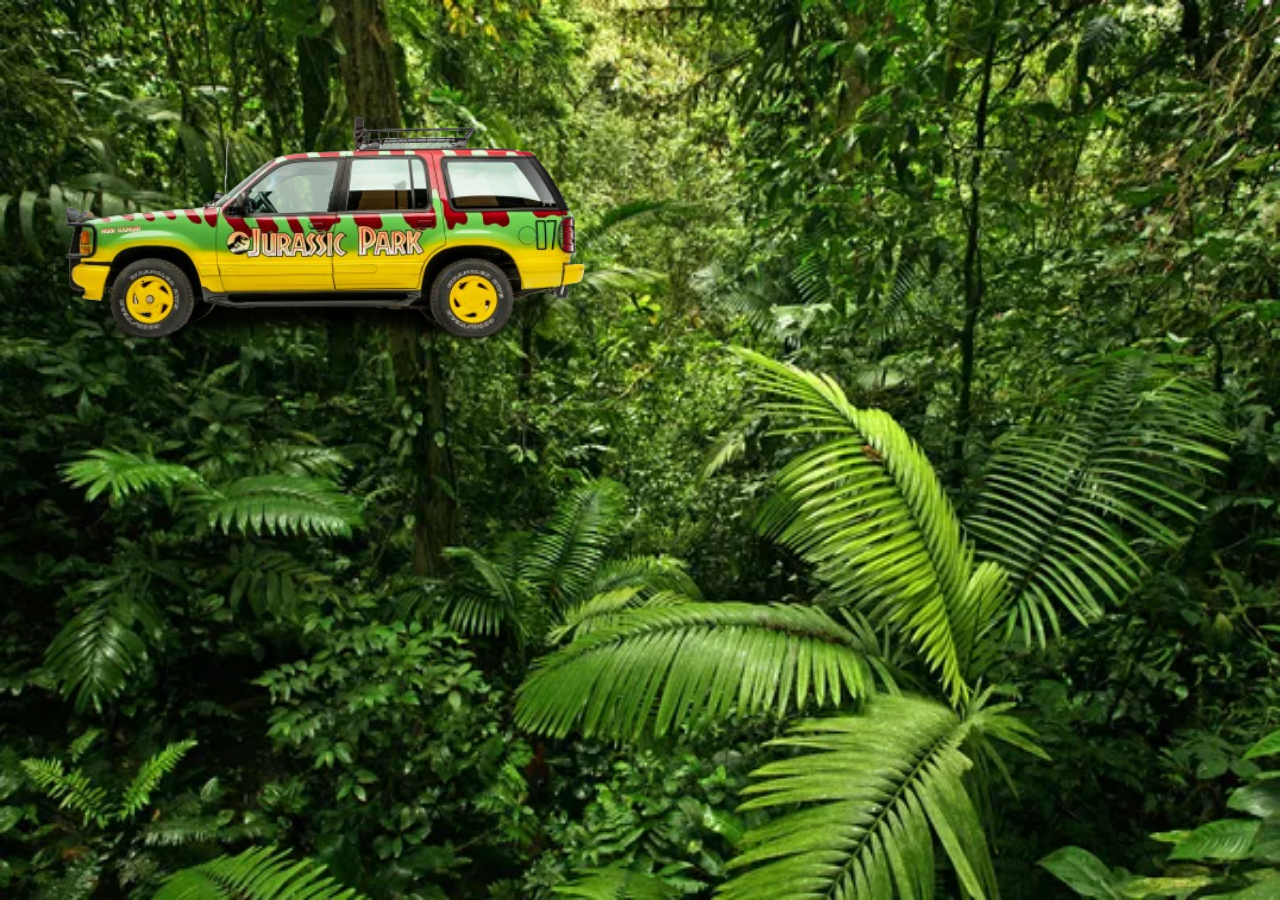
<file: baryonyx.html>
<!DOCTYPE html>
<html lang="en">

<head>
    <meta charset="UTF-8">
    <meta name="viewport" content="width=device-width, initial-scale=1.0">
    <title>Baryonyx</title>
    <link rel="stylesheet" href="./styles/styles.css">
    <link rel="shortcut icon" href="./assets/jurassic-park-3.svg" type="image/x-icon">
</head>

<body>
    <div class="explorer"><img src="./assets/ford_explorer_limited_xlt_jurassic_park_5-removebg-preview.png" alt=""></div>
    <div class="explorer2"><img src="./assets/Ford_Explorer_Mk1_Jurrasic_Park_1993_600_0009-removebg-preview.png" alt=""></div>
    <div class="explorer3"><img src="./assets/Ford_Explorer_Mk1_Jurrasic_2.png" alt=""></div>
    <img src="./assets/selva1.jpg" alt="" class="cortinilla">
    <main class="main2">
        <div class="logo"><a href="index.html"><img src="./assets/jurassic-park-3.svg" alt=""></a></div>
        <div class="ficha piscivoro">
           <div class="datos"> <div class="nombre"><h2 >Baryonyx</h2></div><div><p class="cifras"><strong>Período:</strong> Cretácico Inferior <br> <strong>Altura:</strong> 2.5 m <br>
           <strong> Lonxitude:</strong> 8.5 m <br>
        <strong>Dieta:</strong> piscívora</p></div>
        <div class="descripcion"><p >Baryonyx foi un dinosauro que viviu hai aproximadamente 125 millóns de anos. Medía uns 9 metros de longo e distinguíase pola súa gran garra no polgar e o seu fociño alongado, semellante ao dun crocodilo. Cazaba peixes e pequenos vertebrados en ambientes acuáticos.</p></div>
            </div>
            <div class="imaxe"><img src="./assets/baryonix.webp" alt=""></div>
        </div>
      
        <audio src="./assets/Jungle Sounds - Jungle Sounds (720p, h264).mp3" autoplay ></audio>
    </main>
</body>

</html>
</file>
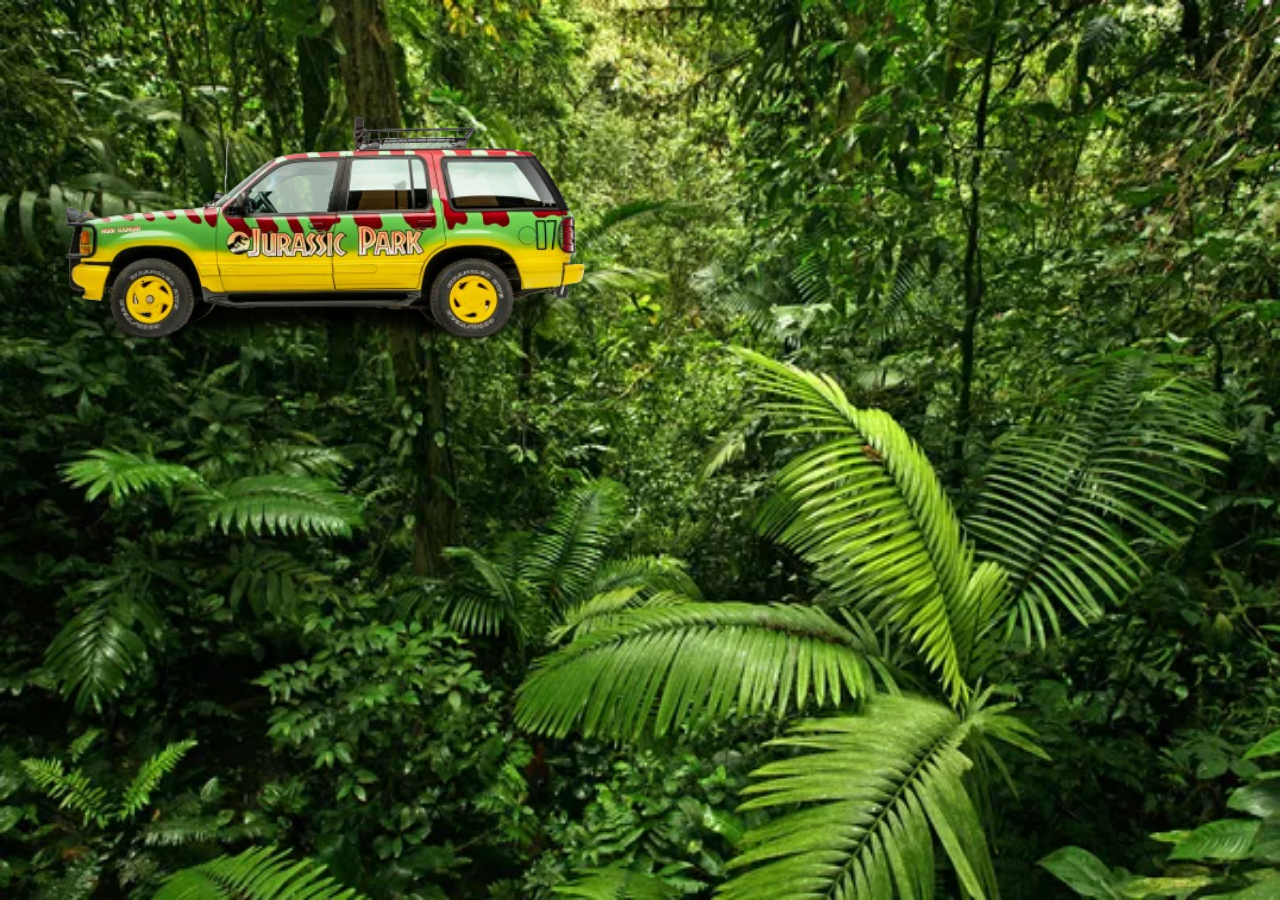
<file: brachiosaurus.html>
<!DOCTYPE html>
<html lang="en">

<head>
    <meta charset="UTF-8">
    <meta name="viewport" content="width=device-width, initial-scale=1.0">
    <title>Brachiosaurus</title>
    <link rel="shortcut icon" href="./assets/jurassic-park-3.svg" type="image/x-icon">
    <link rel="stylesheet" href="./styles/styles.css">
</head>

<body>
    <div class="explorer"><img src="./assets/ford_explorer_limited_xlt_jurassic_park_5-removebg-preview.png" alt=""></div>
    <div class="explorer2"><img src="./assets/Ford_Explorer_Mk1_Jurrasic_Park_1993_600_0009-removebg-preview.png" alt=""></div>
    <div class="explorer3"><img src="./assets/Ford_Explorer_Mk1_Jurrasic_2.png" alt=""></div>
    <img src="./assets/selva1.jpg" alt="" class="cortinilla">

    <main class="main2">
        <div class="logo"><a href="index.html"><img src="./assets/jurassic-park-3.svg" alt=""></a></div>
        <div class="ficha herviboro">
            <div class="datos"> <h2 class="nombre">Brachiosaurus</h2><p class="cifras"><strong>Período:</strong> Xurásico Superior <br> <strong>Altura:</strong> 13 m <br>
                <strong>Lonxitude:</strong> 22 m <br>
            <strong>Dieta: </strong>herbívora</p>
            <p class="descripcion">Brachiosaurus foi un dinosauro saurópodo que viviu hai uns 154-153 millóns de anos. Destacaba polo seu pescozo extremadamente longo, que lle permitía alcanzar grandes alturas para alimentarse de plantas altas. Medía ata 25 metros de longo e pesaba unhas 50 toneladas, sendo un herbívoro xigante.</p>
                </div>
            <div class="imaxe"><img src="./assets/Brachiosaurus.webp" alt=""></div>
        </div>
        <audio src="./assets/brachiosaurus.mp3" autoplay ></audio>
        <audio src="./assets/Jungle Sounds - Jungle Sounds (720p, h264).mp3" autoplay ></audio>
    </main>
</body>

</html>
</file>
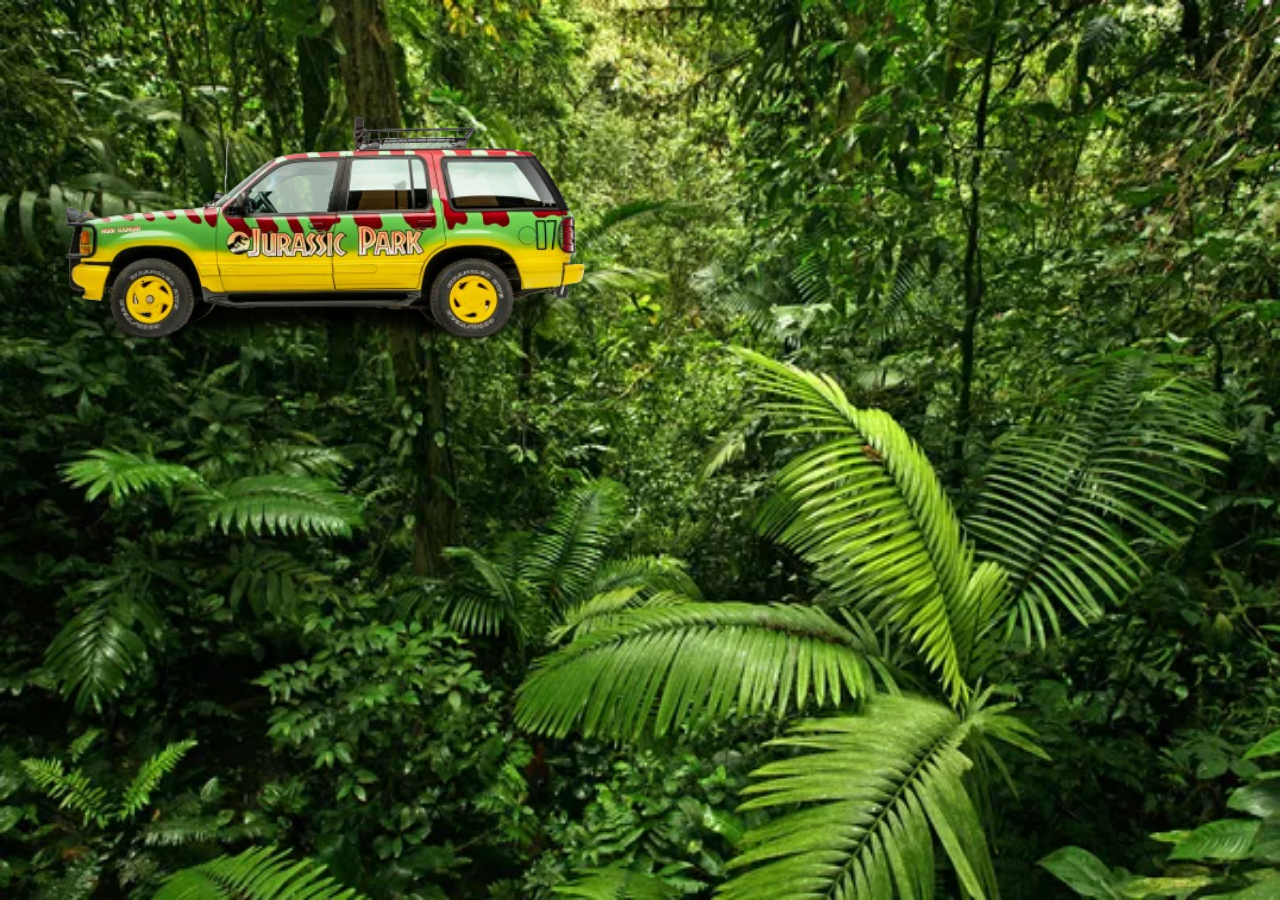
<file: dilophosaurus.html>
<!DOCTYPE html>
<html lang="en">

<head>
    <meta charset="UTF-8">
    <meta name="viewport" content="width=device-width, initial-scale=1.0">
    <title>Dilophosaurus</title>
    <link rel="stylesheet" href="./styles/styles.css">
    <link rel="shortcut icon" href="./assets/jurassic-park-3.svg" type="image/x-icon">
</head>

<body>
    <div class="explorer"><img src="./assets/ford_explorer_limited_xlt_jurassic_park_5-removebg-preview.png" alt=""></div>
    <div class="explorer2"><img src="./assets/Ford_Explorer_Mk1_Jurrasic_Park_1993_600_0009-removebg-preview.png" alt=""></div>
    <div class="explorer3"><img src="./assets/Ford_Explorer_Mk1_Jurrasic_2.png" alt=""></div>
    <img src="./assets/selva1.jpg" alt="" class="cortinilla">
    <main class="main2">
        <div class="logo"><a href="index.html"><img src="./assets/jurassic-park-3.svg" alt=""></a></div>
        <div class="ficha carnivoro">
           <div class="datos"> <div class="nombre"><h2 >Dilophosaurus</h2></div><div><p class="cifras"><strong>Período:</strong> Xurásico medio <br> <strong>Altura:</strong> 3 m <br>
           <strong> Lonxitude:</strong> 7 m <br>
        <strong>Dieta:</strong> carnívora</p></div>
        <div class="descripcion"><p >Carnívoro que viviu hai uns 193 millóns de anos. Medía ata 7 metros de longo e distinguíase por dúas cristas na súa cabeza. Era un depredador áxil, de dentes afiados e corpo esvelto. A variedade do parque é máis pequena e é velenosa.</p></div>
            </div>
            <div class="imaxe"><img src="./assets//Dilophosaurus_Render.webp" alt=""></div>
        </div>
        <audio src="./assets/dilophosaurus.mp3" autoplay ></audio>
        <audio src="./assets/Jungle Sounds - Jungle Sounds (720p, h264).mp3" autoplay ></audio>
    </main>
</body>

</html>
</file>
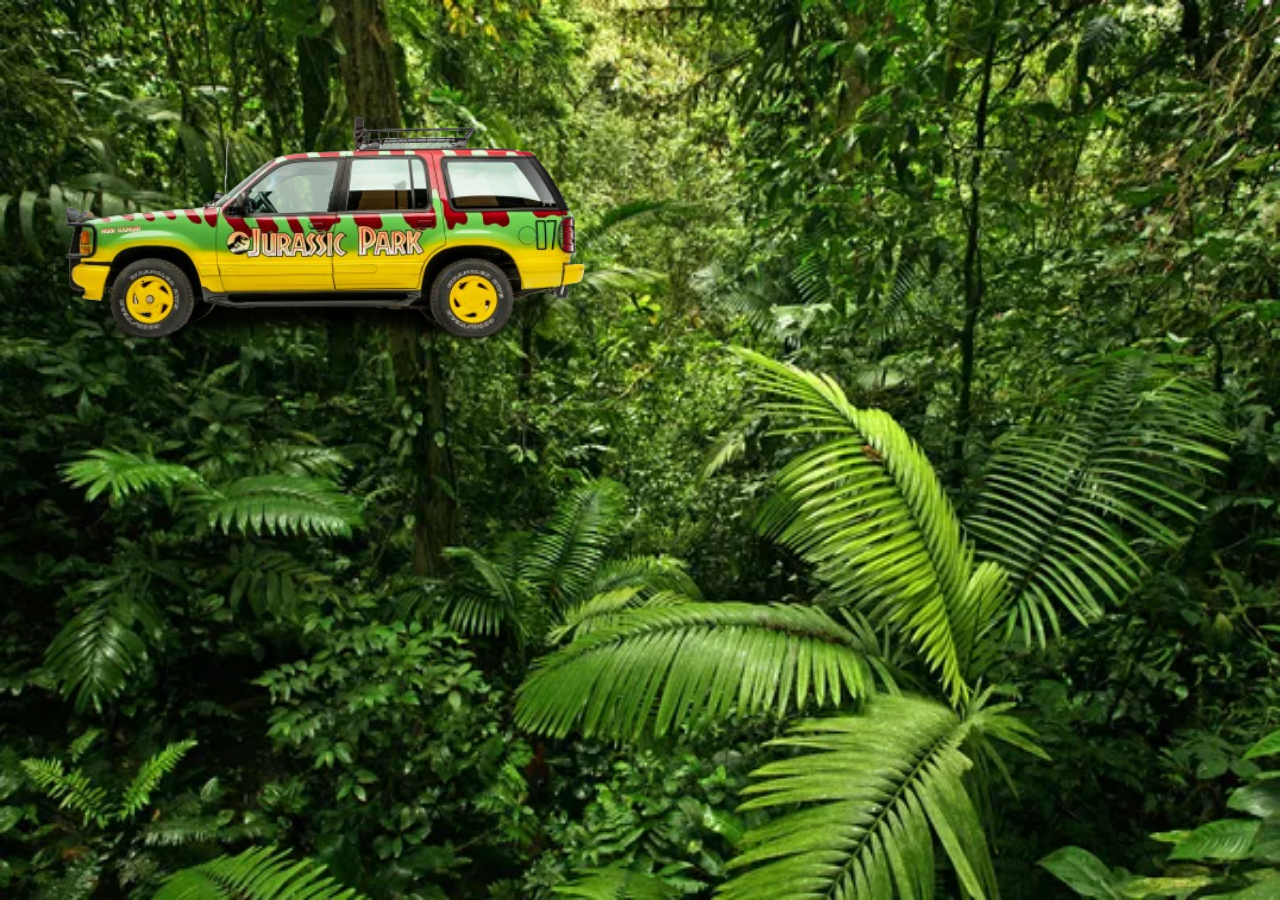
<file: gallimimus.html>
<!DOCTYPE html>
<html lang="en">

<head>
    <meta charset="UTF-8">
    <meta name="viewport" content="width=device-width, initial-scale=1.0">
    <title>Gallimimus</title>
    <link rel="shortcut icon" href="./assets/jurassic-park-3.svg" type="image/x-icon">
    <link rel="stylesheet" href="./styles/styles.css">
</head>

<body>
    <div class="explorer"><img src="./assets/ford_explorer_limited_xlt_jurassic_park_5-removebg-preview.png" alt="">
    </div>
    <div class="explorer2"><img src="./assets/Ford_Explorer_Mk1_Jurrasic_Park_1993_600_0009-removebg-preview.png"
            alt=""></div>
    <div class="explorer3"><img src="./assets/Ford_Explorer_Mk1_Jurrasic_2.png" alt=""></div>
    <img src="./assets/selva1.jpg" alt="" class="cortinilla">

    <main class="main2">
        <div class="logo"><a href="index.html"><img src="./assets/jurassic-park-3.svg" alt=""></a></div>
        <div class="ficha herviboro">
            <div class="datos">
                <h2 class="nombre">Gallimimus</h2>
                <p class="cifras"><strong>Período:</strong> Cretácico Superior <br> <strong>Altura:</strong> 2 m <br>
                    <strong>Lonxitude:</strong> 6 m <br>
                    <strong>Dieta: </strong>herbívora
                </p>
                <p class="descripcion">Gallimimus foi un dinosauro terópodo rápido que viviu hai aproximadamente 70 millóns de anos. Semellando un avestruz, tiña un corpo esvelto, pescozo longo e patas adaptadas para correr. Medía ata 6 metros de longo e alimentábase de plantas e insectos, destacando pola súa axilidade e velocidade.</p>
            </div>
            <div class="imaxe"><img src="./assets/Gallimimus.webp" alt=""></div>
        </div>
        <audio src="./assets/gallimimus.mp3" autoplay ></audio>
        <audio src="./assets/Jungle Sounds - Jungle Sounds (720p, h264).mp3" autoplay ></audio>
    </main>
</body>

</html>
</file>
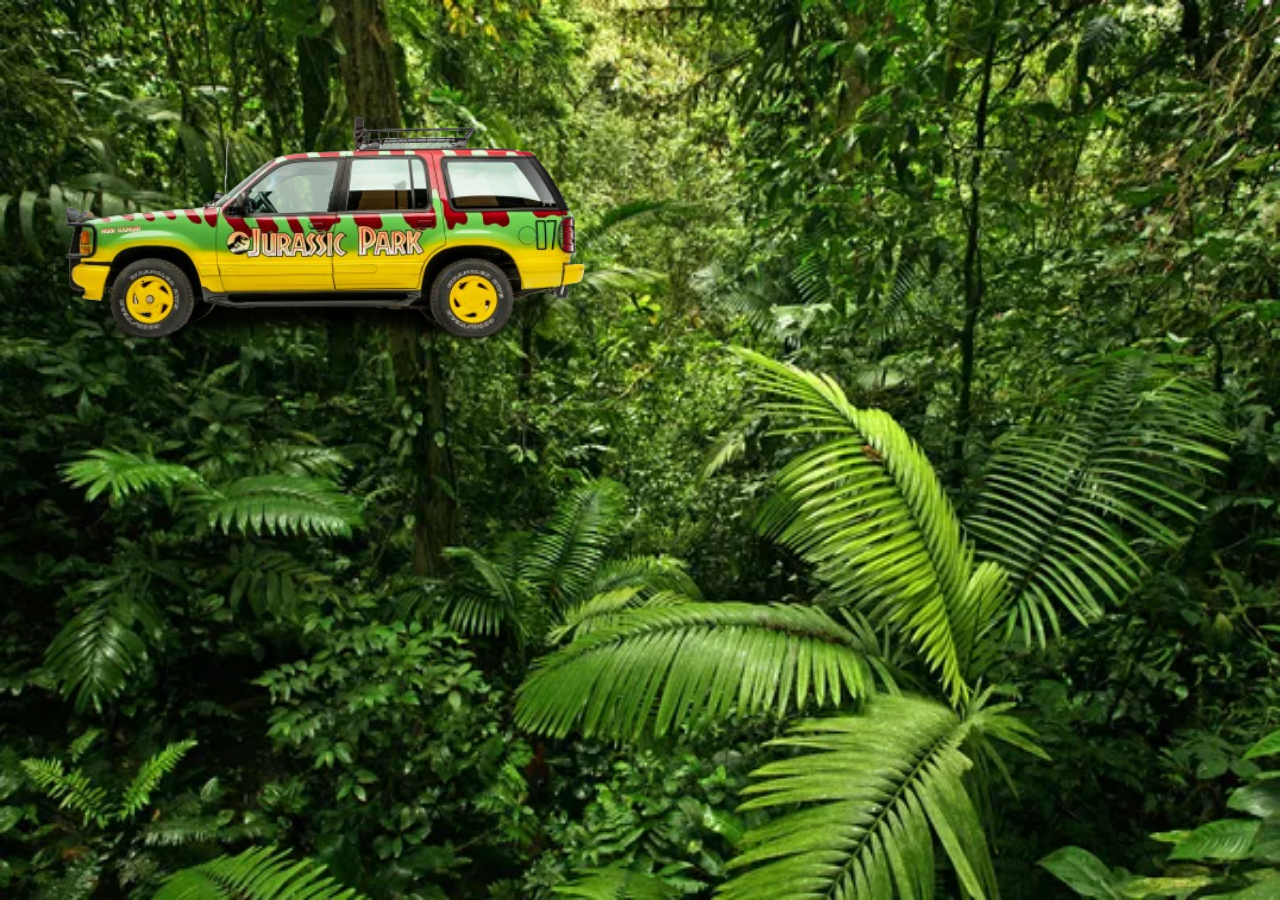
<file: herrerasaurus.html>
<!DOCTYPE html>
<html lang="en">

<head>
    <meta charset="UTF-8">
    <meta name="viewport" content="width=device-width, initial-scale=1.0">
    <title>Herrerasaurus</title>
    <link rel="stylesheet" href="./styles/styles.css">
    <link rel="shortcut icon" href="./assets/jurassic-park-3.svg" type="image/x-icon">
</head>

<body>
    <div class="explorer"><img src="./assets/ford_explorer_limited_xlt_jurassic_park_5-removebg-preview.png" alt=""></div>
    <div class="explorer2"><img src="./assets/Ford_Explorer_Mk1_Jurrasic_Park_1993_600_0009-removebg-preview.png" alt=""></div>
    <div class="explorer3"><img src="./assets/Ford_Explorer_Mk1_Jurrasic_2.png" alt=""></div>
    <img src="./assets/selva1.jpg" alt="" class="cortinilla">
    <main class="main2">
        <div class="logo"><a href="index.html"><img src="./assets/jurassic-park-3.svg" alt=""></a></div>
        <div class="ficha carnivoro">
           <div class="datos"> <div class="nombre"><h2 >Herrerasaurus</h2></div><div><p class="cifras"><strong>Período:</strong> Triásico Superior <br> <strong>Altura:</strong> 3 m <br>
           <strong> Lonxitude:</strong> 4 m <br>
        <strong>Dieta:</strong> carnívora</p></div>
        <div class="descripcion"><p >Herrerasaurus foi un dos primeiros dinosauros carnívoros, que viviu hai aproximadamente 230 millóns de anos. Tiña uns 4 metros de longo e tiña un corpo áxil, con dentes e garras afiadas. Alimentábase de pequenos vertebrados e considérase un dos depredadores máis primitivos.</p></div>
            </div>
            <div class="imaxe"><img src="./assets/Herrerasaurus_use.webp" alt=""></div>
        </div>

        <audio src="./assets/Jungle Sounds - Jungle Sounds (720p, h264).mp3" autoplay ></audio>
    </main>
</body>

</html>
</file>
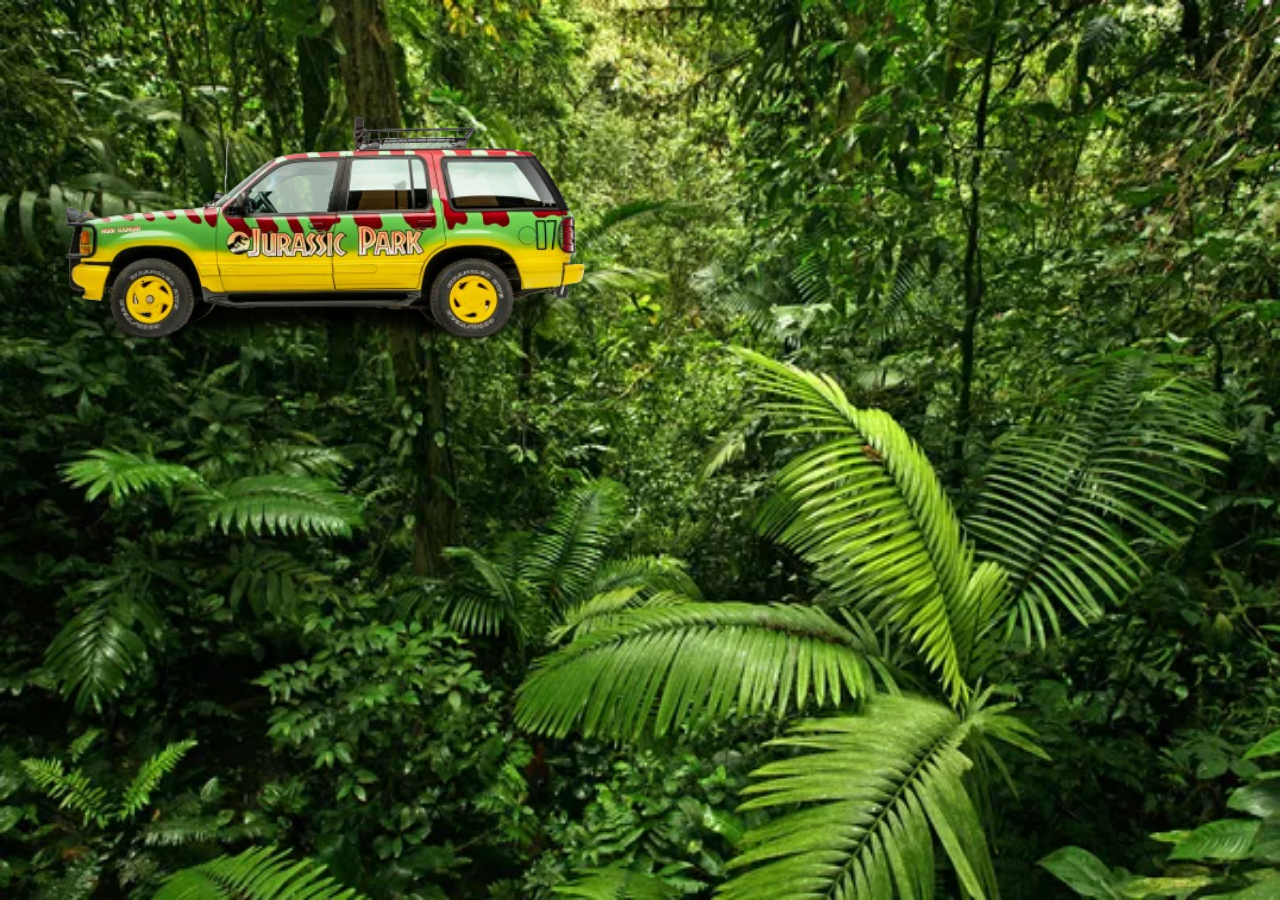
<file: metriacanthosaurus.html>
<!DOCTYPE html>
<html lang="en">

<head>
    <meta charset="UTF-8">
    <meta name="viewport" content="width=device-width, initial-scale=1.0">
    <title>Metriacanthosaurus</title>
    <link rel="stylesheet" href="./styles/styles.css">
    <link rel="shortcut icon" href="./assets/jurassic-park-3.svg" type="image/x-icon">
</head>

<body>
    <div class="explorer"><img src="./assets/ford_explorer_limited_xlt_jurassic_park_5-removebg-preview.png" alt=""></div>
    <div class="explorer2"><img src="./assets/Ford_Explorer_Mk1_Jurrasic_Park_1993_600_0009-removebg-preview.png" alt=""></div>
    <div class="explorer3"><img src="./assets/Ford_Explorer_Mk1_Jurrasic_2.png" alt=""></div>
    <img src="./assets/selva1.jpg" alt="" class="cortinilla">
    <main class="main2">
        <div class="logo"><a href="index.html"><img src="./assets/jurassic-park-3.svg" alt=""></a></div>
        <div class="ficha carnivoro">
           <div class="datos"> <div class="nombre"><h2 >Metriacanthosaurus</h2></div><div><p class="cifras"><strong>Período:</strong> Xurásico Superior <br> <strong>Altura:</strong> 1.8 m <br>
           <strong> Lonxitude:</strong> 7 m <br>
        <strong>Dieta:</strong> carnívora</p></div>
        <div class="descripcion"><p >Metriacanthosaurus foi un dinosauro carnívoro que viviu hai uns 165 millóns de anos. De tamaño medio, alcanzou os 7 metros de lonxitude. Tiña unha postura erguida, con fortes patas traseiras e a cabeza alongada. Probablemente cazaba presas pequenas e medianas, sendo un depredador áxil e rápido.</p></div>
            </div>
            <div class="imaxe"><img src="./assets/metriacanthosaurus.webp" alt=""></div>
        </div>
        
        <audio src="./assets/Jungle Sounds - Jungle Sounds (720p, h264).mp3" autoplay ></audio>
    </main>
</body>

</html>
</file>
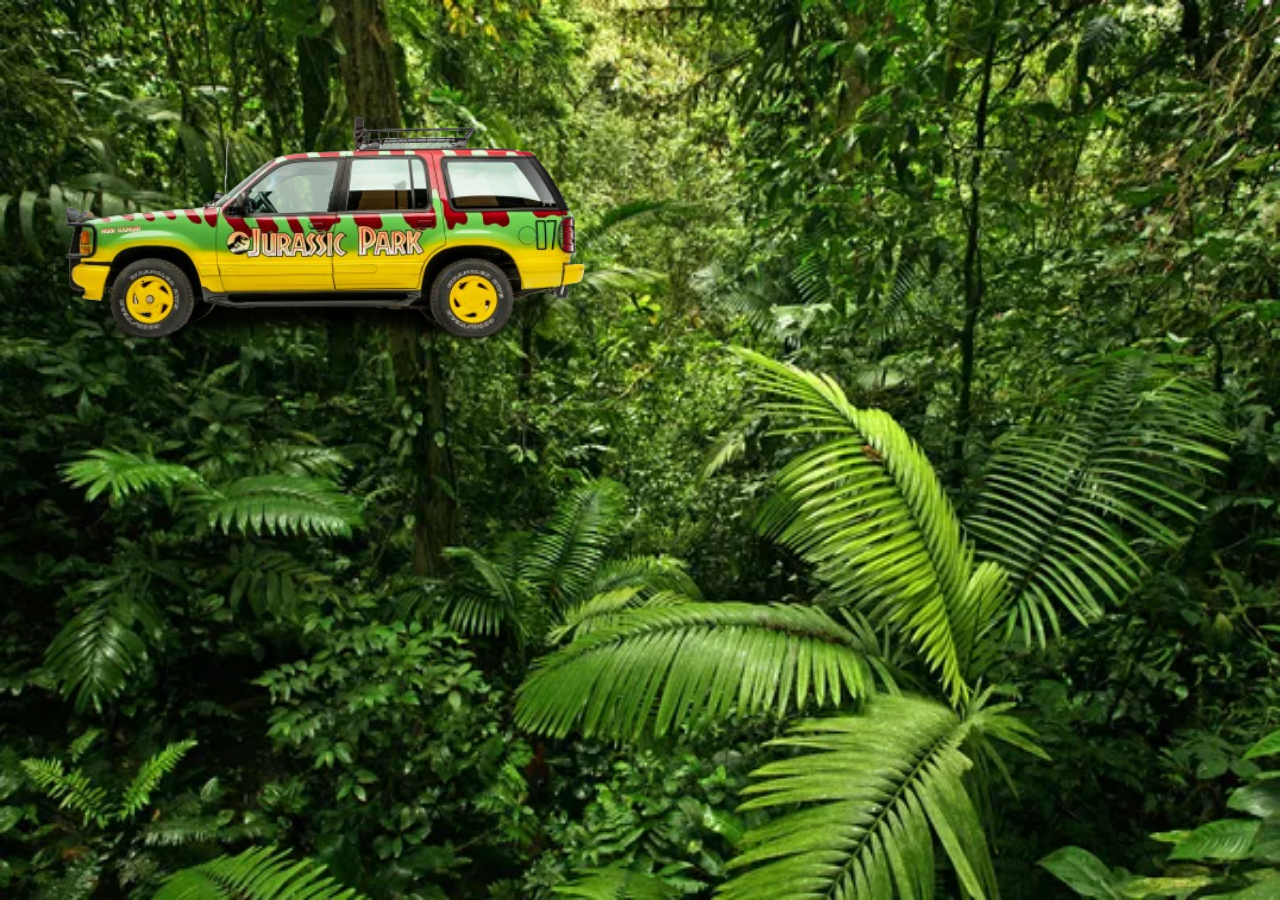
<file: parasaurolophus.html>
<!DOCTYPE html>
<html lang="en">

<head>
    <meta charset="UTF-8">
    <meta name="viewport" content="width=device-width, initial-scale=1.0">
    <title>Parasaurolophus</title>
    <link rel="shortcut icon" href="./assets/jurassic-park-3.svg" type="image/x-icon">
    <link rel="stylesheet" href="./styles/styles.css">
</head>

<body>
    <div class="explorer"><img src="./assets/ford_explorer_limited_xlt_jurassic_park_5-removebg-preview.png" alt="">
    </div>
    <div class="explorer2"><img src="./assets/Ford_Explorer_Mk1_Jurrasic_Park_1993_600_0009-removebg-preview.png"
            alt=""></div>
    <div class="explorer3"><img src="./assets/Ford_Explorer_Mk1_Jurrasic_2.png" alt=""></div>
    <img src="./assets/selva1.jpg" alt="" class="cortinilla">

    <main class="main2">
        <div class="logo"><a href="index.html"><img src="./assets/jurassic-park-3.svg" alt=""></a></div>
        <div class="ficha herviboro">
            <div class="datos">
                <h2 class="nombre">Parasaurolophus</h2>
                <p class="cifras"><strong>Período:</strong> Cretácico Superior <br> <strong>Altura:</strong> 5 m <br>
                    <strong>Lonxitude:</strong> 10 m <br>
                    <strong>Dieta: </strong>herbívora
                </p>
                <p class="descripcion">Dinosauro herbívoro que viviu hai uns 75 millóns de anos. Caracterizábase por ter unha crista na súa cabeza, que podería ter utilizado para comunicar ou regular a temperatura. Medía ata 10 metros de longo, cun corpo robusto e unha longa cola para o equilibrio.</p>
            </div>
            <div class="imaxe"><img src="./assets/Parasaurolophus.webp" alt=""></div>
        </div>
    </main>
    <audio src="./assets/parasaurolophus.mp3" autoplay ></audio>
    <audio src="./assets/Jungle Sounds - Jungle Sounds (720p, h264).mp3" autoplay ></audio>
</body>

</html>
</file>
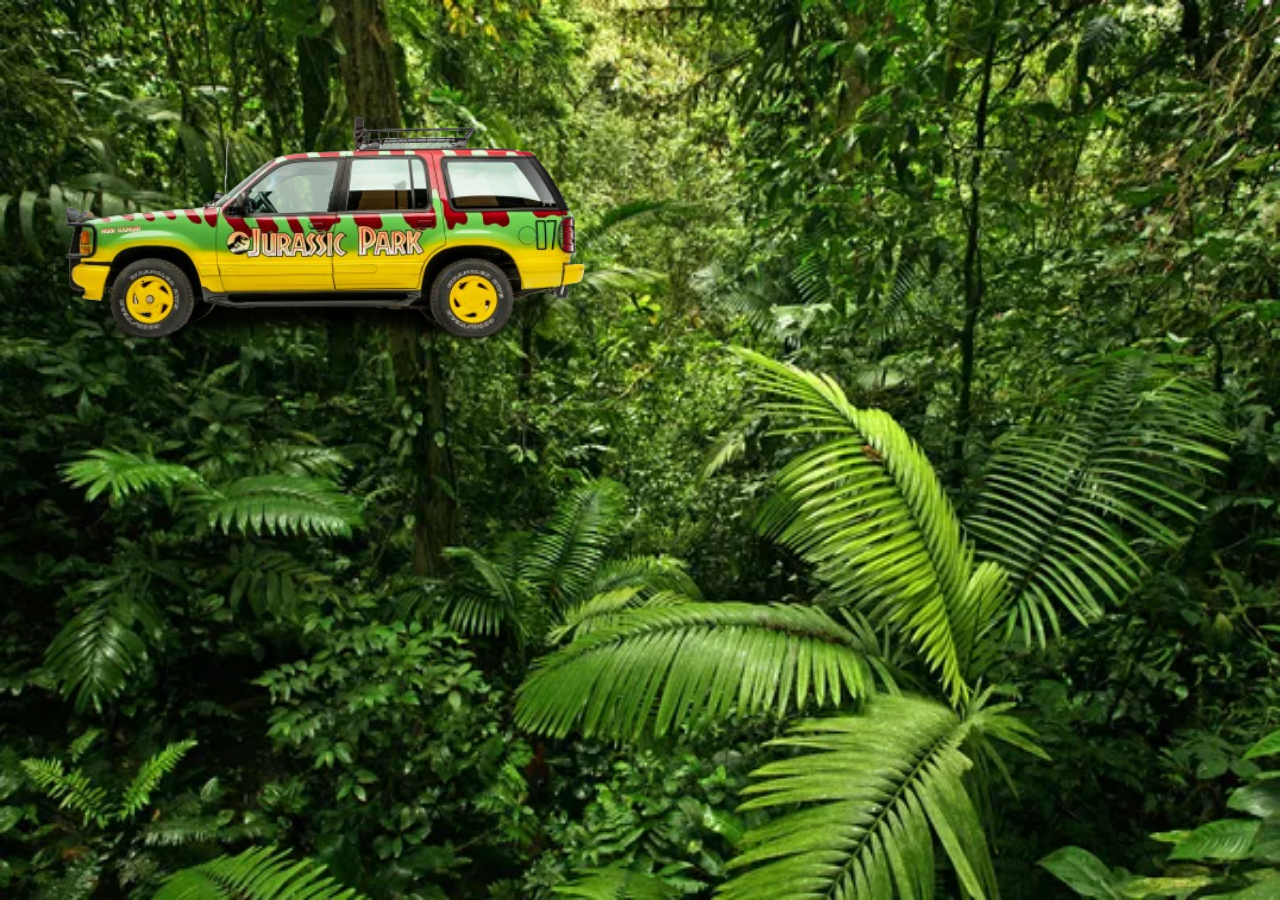
<file: proceratosaurus.html>
<!DOCTYPE html>
<html lang="en">

<head>
    <meta charset="UTF-8">
    <meta name="viewport" content="width=device-width, initial-scale=1.0">
    <title>Proceratosaurus</title>
    <link rel="stylesheet" href="./styles/styles.css">
    <link rel="shortcut icon" href="./assets/jurassic-park-3.svg" type="image/x-icon">
</head>

<body>
    <div class="explorer"><img src="./assets/ford_explorer_limited_xlt_jurassic_park_5-removebg-preview.png" alt=""></div>
    <div class="explorer2"><img src="./assets/Ford_Explorer_Mk1_Jurrasic_Park_1993_600_0009-removebg-preview.png" alt=""></div>
    <div class="explorer3"><img src="./assets/Ford_Explorer_Mk1_Jurrasic_2.png" alt=""></div>
    <img src="./assets/selva1.jpg" alt="" class="cortinilla">
    <main class="main2">
        <div class="logo"><a href="index.html"><img src="./assets/jurassic-park-3.svg" alt=""></a></div>
        <div class="ficha carnivoro">
           <div class="datos"> <div class="nombre"><h2 >Proceratosaurus</h2></div><div><p class="cifras"><strong>Período:</strong> Xurásico medio <br> <strong>Altura:</strong> 1.5 m <br>
           <strong> Lonxitude:</strong> 3 m <br>
        <strong>Dieta:</strong> carnívora</p></div>
        <div class="descripcion"><p >O Proceratosaurus foi un dinosauro carnívoro que viviu hai uns 165 millóns de anos. De tamaño pequeno, tiña uns 3 metros de lonxitude. Tiña a cabeza alongada cunha crista no cranio e fortes patas traseiras, o que lle permitía ser un depredador áxil e rápido.</p></div>
            </div>
            <div class="imaxe"><img src="./assets/Proceratosaurus.webp" alt=""></div>
        </div>
    </main>
    
    <audio src="./assets/Jungle Sounds - Jungle Sounds (720p, h264).mp3" autoplay ></audio>
</body>

</html>
</file>
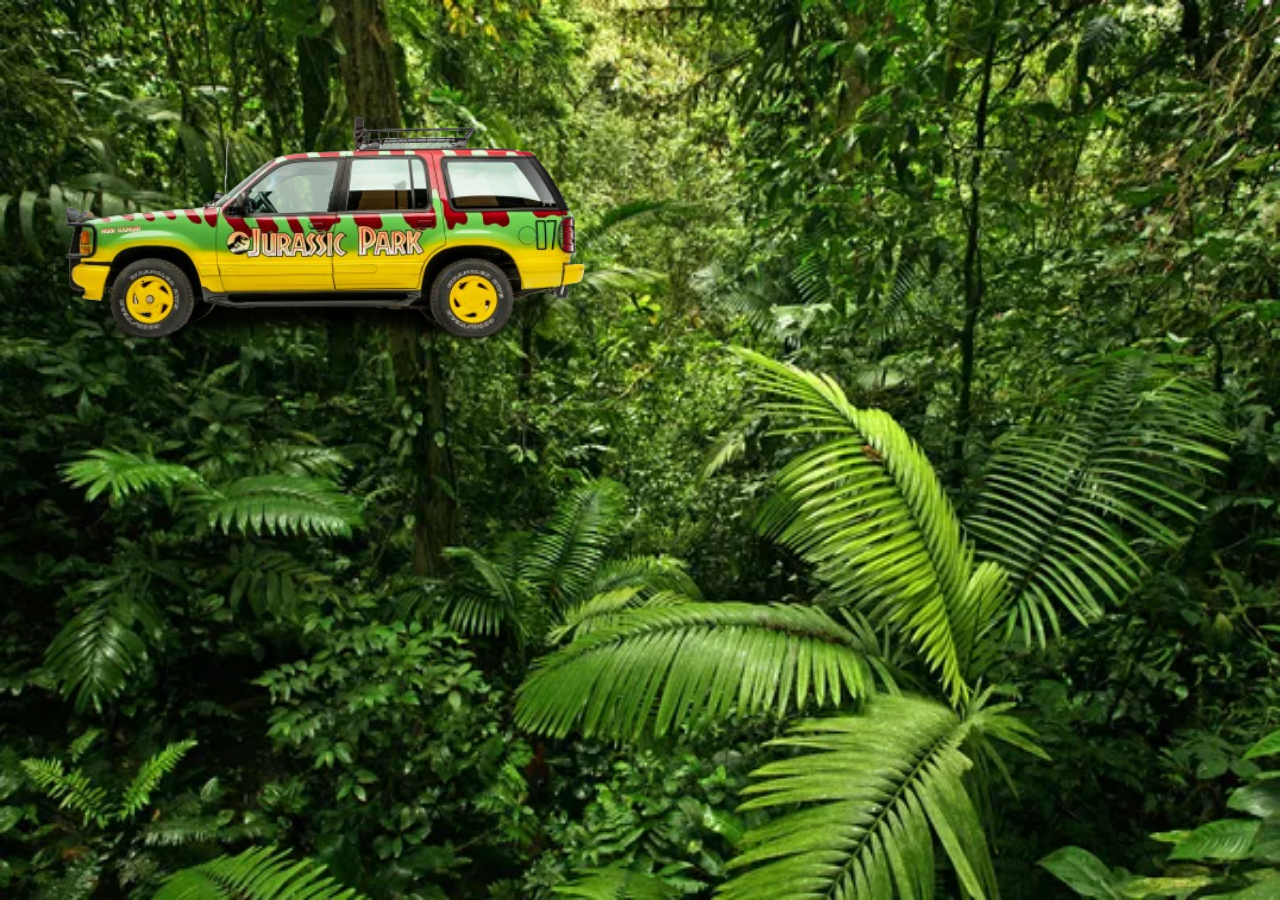
<file: segisaurus.html>
<!DOCTYPE html>
<html lang="en">

<head>
    <meta charset="UTF-8">
    <meta name="viewport" content="width=device-width, initial-scale=1.0">
    <title>Segisaurus</title>
    <link rel="stylesheet" href="./styles/styles.css">
    <link rel="shortcut icon" href="./assets/jurassic-park-3.svg" type="image/x-icon">
</head>

<body>
    <div class="explorer"><img src="./assets/ford_explorer_limited_xlt_jurassic_park_5-removebg-preview.png" alt=""></div>
    <div class="explorer2"><img src="./assets/Ford_Explorer_Mk1_Jurrasic_Park_1993_600_0009-removebg-preview.png" alt=""></div>
    <div class="explorer3"><img src="./assets/Ford_Explorer_Mk1_Jurrasic_2.png" alt=""></div>
    <img src="./assets/selva1.jpg" alt="" class="cortinilla">
    <main class="main2">
        <div class="logo"><a href="index.html"><img src="./assets/jurassic-park-3.svg" alt=""></a></div>
        <div class="ficha carnivoro">
           <div class="datos"> <div class="nombre"><h2 >Segisaurus</h2></div><div><p class="cifras"><strong>Período:</strong> Xurásico inferior <br> <strong>Altura:</strong> 0.5 m <br>
           <strong> Lonxitude:</strong> 1 m <br>
        <strong>Dieta:</strong> carnívora</p></div>
        <div class="descripcion"><p >Segisaurus foi un pequeno dinosauro carnívoro que viviu hai uns 200 millóns de anos. Tiña aproximadamente 1 metro de lonxitude e tiña un corpo lixeiro e áxil, adaptado para correr rápido. A súa dieta probablemente incluía insectos e pequenos vertebrados, sendo un depredador rápido e eficiente.</p></div>
            </div>
            <div class="imaxe"><img src="./assets/segisaurus_by_cisiopurple_dcyo53n-fullview-removebg-preview.png" alt=""></div>
        </div>

        <audio src="./assets/Jungle Sounds - Jungle Sounds (720p, h264).mp3" autoplay ></audio>
    </main>
</body>

</html>
</file>
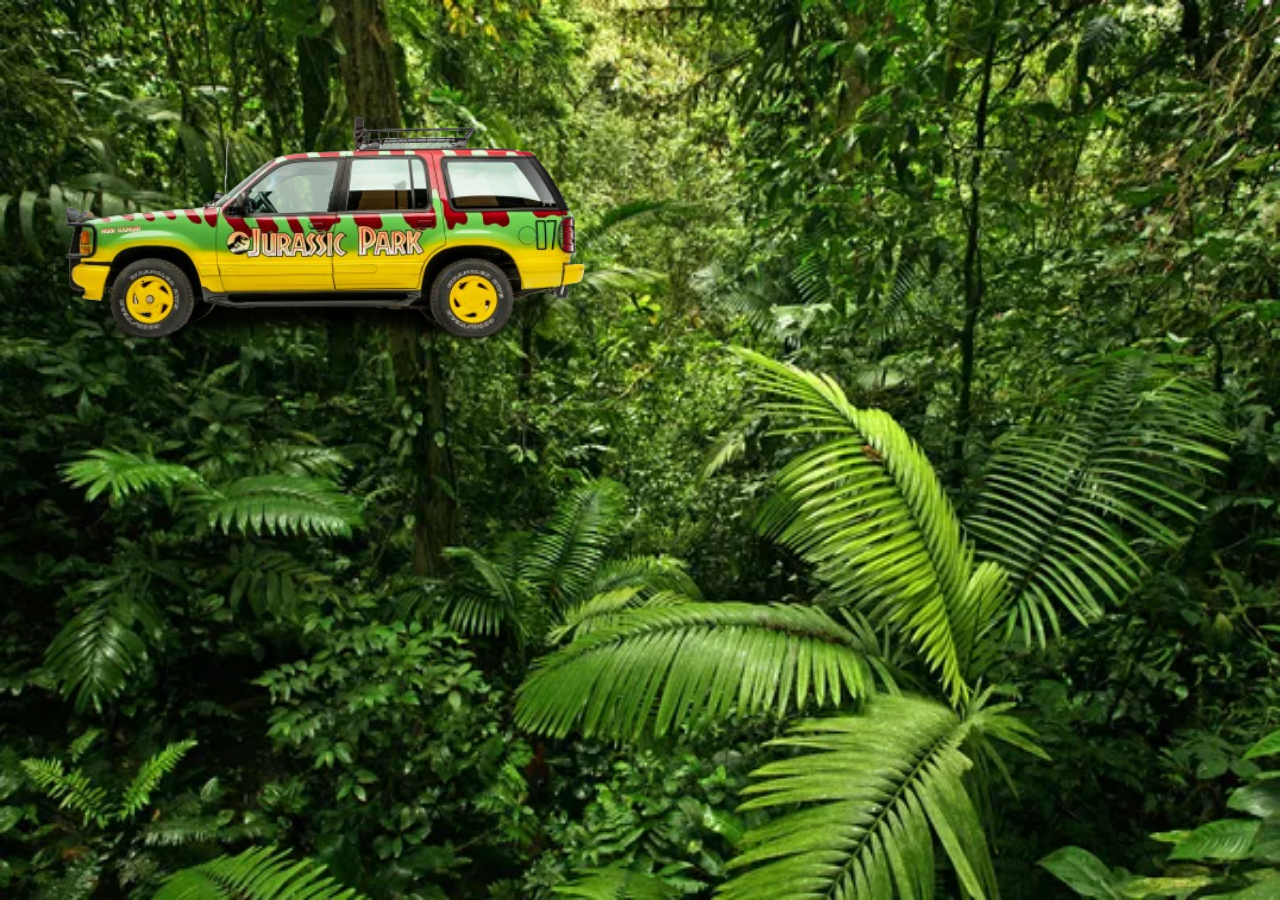
<file: triceratops.html>
<!DOCTYPE html>
<html lang="en">

<head>
    <meta charset="UTF-8">
    <meta name="viewport" content="width=device-width, initial-scale=1.0">
    <title>Triceratops</title>
    <link rel="shortcut icon" href="./assets/jurassic-park-3.svg" type="image/x-icon">
    <link rel="stylesheet" href="./styles/styles.css">
</head>

<body>
 
    
    <div class="explorer"><img src="./assets/ford_explorer_limited_xlt_jurassic_park_5-removebg-preview.png" alt=""></div>
    <div class="explorer2"><img src="./assets/Ford_Explorer_Mk1_Jurrasic_Park_1993_600_0009-removebg-preview.png" alt=""></div>
    <div class="explorer3"><img src="./assets/Ford_Explorer_Mk1_Jurrasic_2.png" alt=""></div>
    <img src="./assets/selva1.jpg" alt="" class="cortinilla">

    <main class="main2">
        <div class="logo"><a href="index.html"><img src="./assets/jurassic-park-3.svg" alt=""></a></div>
        <div class="ficha herviboro">
            <div class="datos"> <h2 class="nombre">Triceratops</h2><p class="cifras"><strong>Período:</strong> Cretácico Superior <br> <strong>Altura:</strong> 3 m <br>
                <strong>Lonxitude:</strong> 9 m <br>
            <strong>Dieta: </strong>herbívora</p>
            <p class="descripcion">O triceratops era un dinosauro herbívoro que viviu hai uns 68-66 millóns de anos. Caracterizada pola súa gran cabeza con tres cornos (dous sobre os ollos e un no nariz) e un colar de óso, medía ata 9 metros de longo e pesaba varias toneladas, polo que é un gran defensor.</p>
                </div>
            <div class="imaxe"><img src="./assets/Triceratops.webp" alt=""></div>
        </div>
        <audio src="./assets/triceratops.mp3" autoplay ></audio>
        <audio src="./assets/Jungle Sounds - Jungle Sounds (720p, h264).mp3" autoplay ></audio>
    </main>
</body>

</html>
</file>
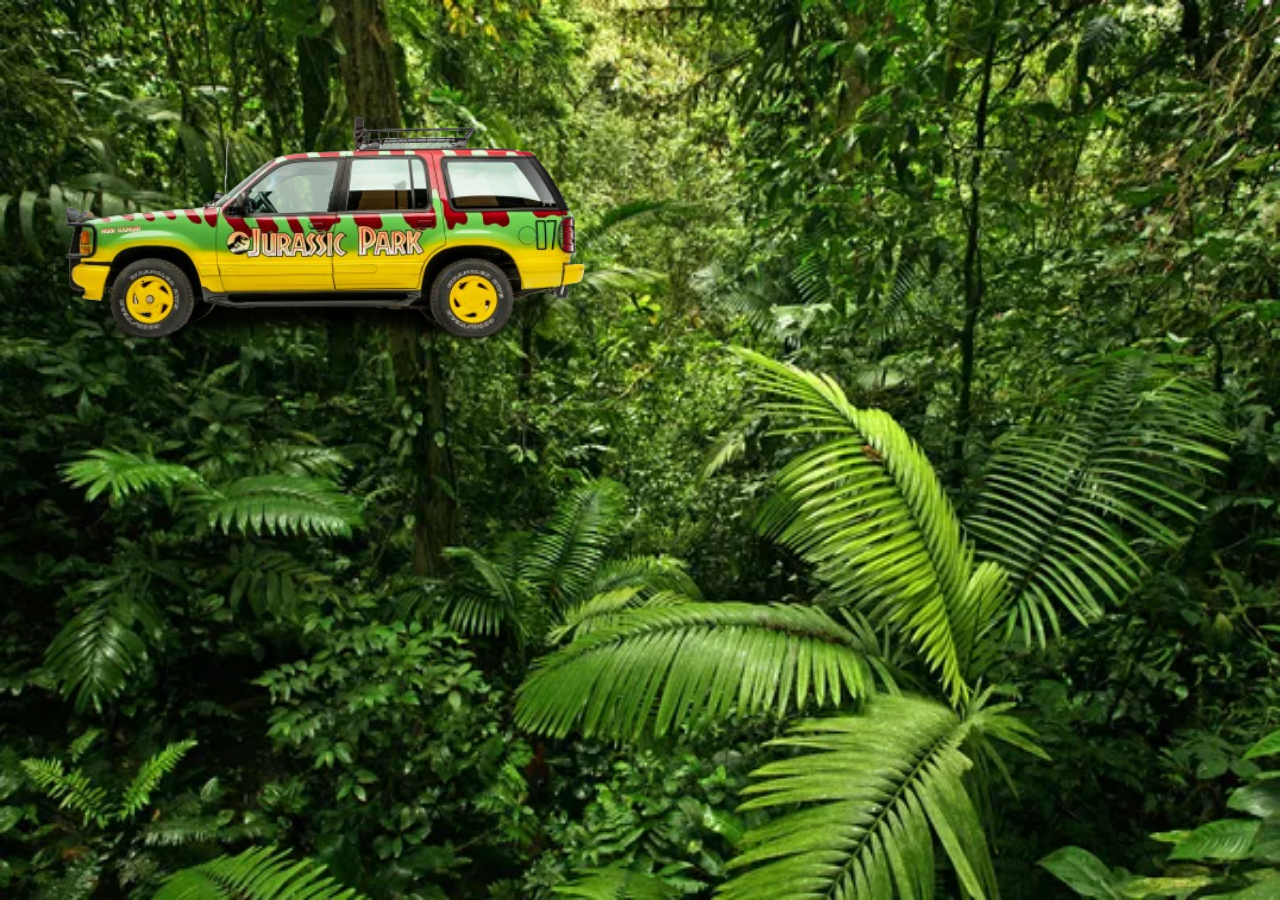
<file: tyrannosaurus.html>
<!DOCTYPE html>
<html lang="en">

<head>
    <meta charset="UTF-8">
    <meta name="viewport" content="width=device-width, initial-scale=1.0">
    <title>Tyrannosaurus</title>
    <link rel="stylesheet" href="./styles/styles.css">
    <link rel="shortcut icon" href="./assets/jurassic-park-3.svg" type="image/x-icon">
</head>

<body>
    <div class="explorer"><img src="./assets/ford_explorer_limited_xlt_jurassic_park_5-removebg-preview.png" alt=""></div>
    <div class="explorer2"><img src="./assets/Ford_Explorer_Mk1_Jurrasic_Park_1993_600_0009-removebg-preview.png" alt=""></div>
    <div class="explorer3"><img src="./assets/Ford_Explorer_Mk1_Jurrasic_2.png" alt=""></div>
    <img src="./assets/selva1.jpg" alt="" class="cortinilla">
    <main class="main2">
        <div class="logo"><a href="index.html"><img src="./assets/jurassic-park-3.svg" alt=""></a></div>
        <div class="ficha carnivoro">
           <div class="datos"> <div class="nombre"><h2 >Tyrannosaurus</h2></div><div><p class="cifras"><strong>Período:</strong> Cretácico Superior <br> <strong>Altura:</strong> 6 m <br>
           <strong> Lonxitude:</strong> 13 m <br>
        <strong>Dieta:</strong> carnívora</p></div>
        <div class="descripcion"><p >Tyrannosaurus rex foi un gran dinosauro carnívoro que viviu hai uns 68-66 millóns de anos. Cunha altura de ata 6 metros e unha lonxitude de 12 metros, a súa poderosa mandíbula, chea de afiados dentes, permitíalle cazar grandes presas. Era un dos depredadores máis temidos.</p></div>
            </div>
            <div class="imaxe"><img src="./assets/Tyrannosaurus.webp" alt=""></div>
        </div>
        <audio src="./assets/jurassic-park-t-rex.mp3" autoplay ></audio>
        <audio src="./assets/Jungle Sounds - Jungle Sounds (720p, h264).mp3" autoplay ></audio>
    </main>
</body>

</html>
</file>
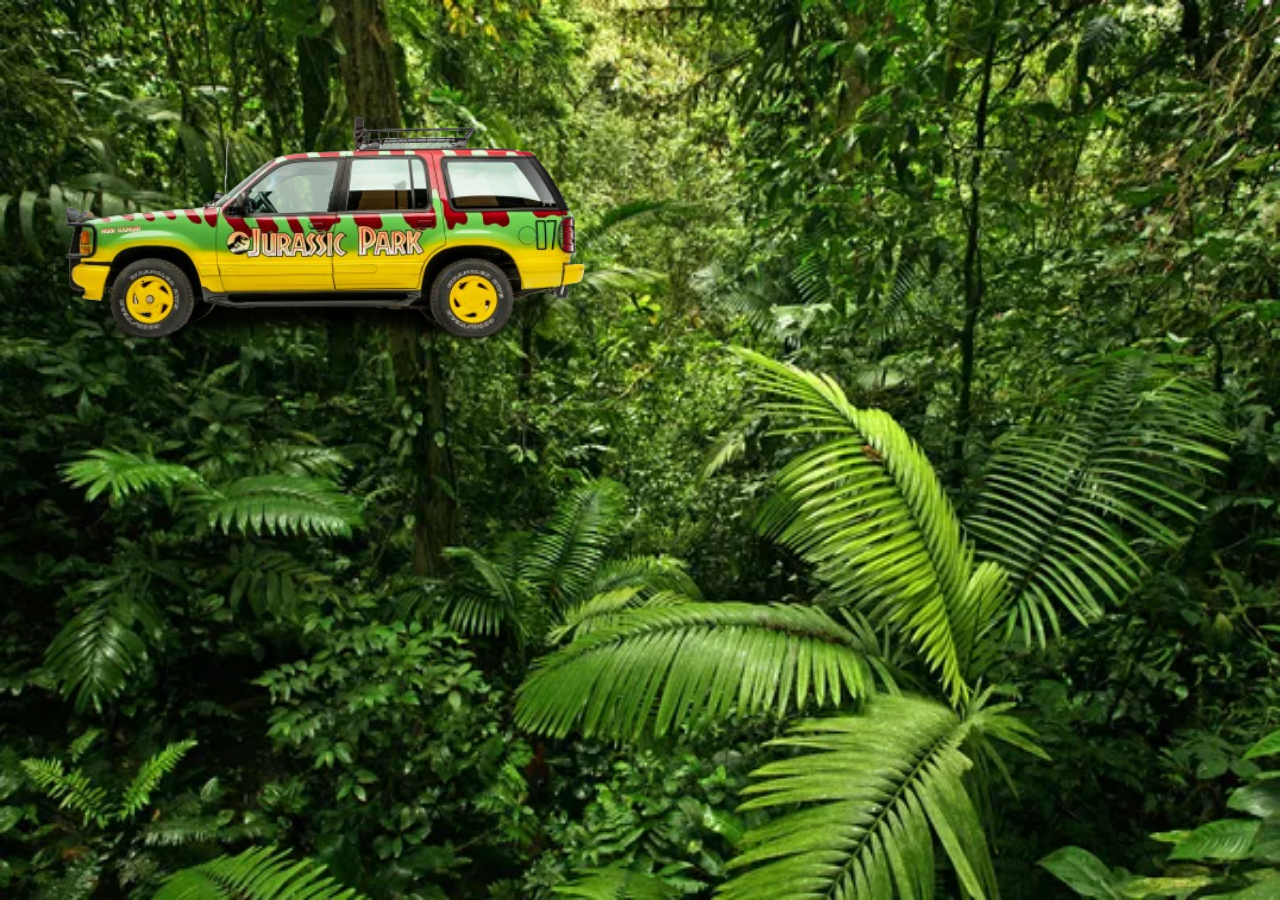
<file: velociraptor.html>
<!DOCTYPE html>
<html lang="en">

<head>
    <meta charset="UTF-8">
    <meta name="viewport" content="width=device-width, initial-scale=1.0">
    <title>Velociraptor</title>
    <link rel="stylesheet" href="./styles/styles.css">
    <link rel="shortcut icon" href="./assets/jurassic-park-3.svg" type="image/x-icon">
</head>

<body>
    <div class="explorer"><img src="./assets/ford_explorer_limited_xlt_jurassic_park_5-removebg-preview.png" alt=""></div>
    <div class="explorer2"><img src="./assets/Ford_Explorer_Mk1_Jurrasic_Park_1993_600_0009-removebg-preview.png" alt=""></div>
    <div class="explorer3"><img src="./assets/Ford_Explorer_Mk1_Jurrasic_2.png" alt=""></div>
    <img src="./assets/selva1.jpg" alt="" class="cortinilla">
    <main class="main2">
        <div class="logo"><a href="index.html"><img src="./assets/jurassic-park-3.svg" alt=""></a></div>
        <div class="ficha carnivoro">
           <div class="datos"> <div class="nombre"><h2 >Velociraptor</h2></div><div><p class="cifras"><strong>Período:</strong> Cretácico Superior <br> <strong>Altura:</strong> 0.5 m <br>
           <strong> Lonxitude:</strong> 1.8 m <br>
        <strong>Dieta:</strong> carnívora</p></div>
        <div class="descripcion"><p > Carnívoro pequeno e áxil que viviu hai aproximadamente 75 millóns de anos. Tiña uns 2 metros de lonxitude e era coñecida pola súa velocidade, intelixencia e as garras curvas nas súas patas. Cazaba en grupo. A variedade do parque é o triple de grande.</p></div>
            </div>
            <div class="imaxe"><img src="./assets/velociraptor.png" alt=""></div>
        </div>
        <audio src="./assets/velociraptor.mp3" autoplay ></audio>
        <audio src="./assets/Jungle Sounds - Jungle Sounds (720p, h264).mp3" autoplay ></audio>
    </main>
</body>

</html>
</file>
<file: styles/styles.css>
* {
    margin: 0;
    padding: 0;
    outline: 0;
    box-sizing: border-box;
}

@font-face {
    font-family: prehistoric;
    src: url(./Prehistoric.ttf);
}

body {
    background: url(../assets/selva2.jpg);
    background-size: cover;
    background-repeat: no-repeat;
    background-position: center ;
    -webkit-font-smoothing: antialiased;
    height: 100vh;
    width: 100vw;
    overflow: hidden;

}

body,
input,
button {
    font-size: ;
    font-family: prehistoric;
}

button {
    cursor: pointer;
}

/*páxina principal*/
.main1 {
    display: flex;
    align-items: center;
    justify-content: center;
    height: 100vh;
    width: 100vw;
    background: url(../assets/mar3.jpg);
    background-repeat: no-repeat;
    background-size: cover;
    background-position: center;
}

.contedor {
    display: flex;
    align-items: center;
    justify-content: center;

    gap: 2%;


}

.logotexto {
    height: 450px;
    width: 450px;
    display: flex;
    flex-direction: column;
    align-items: center;
    justify-content: center;


    background-color: rgba(159, 86, 40, 0.744);
    backdrop-filter: blur(5px);
    border-radius: 20px;
    border-bottom: 10px ridge rgb(159, 86, 40);

}

.textoinicio {
    display: flex;
    align-items: center;
    padding: 4%;

    height: 200px;
    text-align: center;
    justify-content: center;
    color: rgb(135, 210, 30);
    text-shadow: 0px 0px 10px black;
    padding-bottom: 10%;

}

.logo2 {

    width: 100%;
    height: 100%;
    display: flex;
    align-items: center;
    justify-content: center;
}

.logo2 img {
    width: 75%
}

.mapa {



    height: 100%;
}

.mapa img {
    width: 100%;
}

/*fichas*/
.logo {
    height: 17vh;

}




.main2 {
    display: flex;
    flex-direction: column;
    align-items: center;
    justify-content: center;
    width: 100%;
    height: 100%;
    gap: 2%;
    background-image: url(../assets/selva2.jpg);
    background-size: cover;
    background-repeat: no-repeat;
    background-position: center;
}

.logo img {
    height: 100%;
}

.ficha {
    width: 90%;
    max-width: 630px;
    height: 90%;


    display: flex;
    flex-direction: column-reverse;
    align-items: center;

    border-radius: 20px;
    backdrop-filter: blur(5px);
    height: 80%;
    margin-bottom: 3%;
    padding: 5px;
    border-bottom: 10px ridge;
}

.datos {

    width: 100%;
    height: 30%;
    display: grid;
    grid-template-areas: "nombre nombre nombre"
        "cifras descripcion descripcion";


    gap: 20px;
    padding: 10px;
}

.nombre {
    grid-area: nombre;
    text-align: center;
}

.cifras {
    grid-area: cifras;
}

.descripcion {
    grid-area: descripcion;
    text-align: justify;
}



.carnivoro {
    background-color: rgba(207, 88, 40, 0.611);
    color: rgb(242, 255, 0);
    text-shadow: 0px 0px 10px black;
    border: 1px solid rgb(207, 87, 40);
    border-bottom: 10px ridge rgba(207, 88, 40, 0.611);

}

.herviboro {
    background-color: rgba(0, 255, 115, 0.347);
    color: rgb(0, 251, 255);
    text-shadow: 0px 0px 10px black;
    border: 1px solid rgba(0, 255, 115, 0.347);
    border-bottom: 10px ridge rgba(0, 255, 115, 0.347);
}
.piscivoro{
    background-color: rgba(40, 132, 207, 0.611);
    color: rgb(106, 255, 0);
    text-shadow: 0px 0px 10px black;
    border: 1px solid  rgba(40, 132, 207, 0.611);
    border-bottom: 10px ridge  rgba(40, 132, 207, 0.611);
}

.imaxe {
    height: 70%;
    width: 100%;
    display: flex;
    align-items: center;
    justify-content: center;





}

.imaxe img {


    max-height: 100%;
    max-width: 100%;


}

.cortinilla {
    position: absolute;
    left: 0px;
    top: 0px;
    z-index: 1;
    height: 100vh;
    width: 100vw;
    animation: cortina 5s linear 1;
    animation-fill-mode: forwards
}

.explorer {
    width: 50%;
    position: absolute;
    z-index: +20;
    animation: ford 5s linear 1;
    animation-fill-mode: forwards
}

.explorer img {
    width: 100%
}

.explorer2 {
    position: absolute;
    z-index: 2;
    width: 40%;
    display: none;
}

.explorer2 img {
    width: 100%;
}

.explorer3 {
    position: absolute;
    z-index: 2;
    width: 40%;
    display: none;
}

.explorer3 img {
    width: 100%;
}

@keyframes cortina {
    0% {
        opacity: 100%;
    }

    90% {
        opacity: 0%;
        scale: 1
    }

    100% {
        scale: 0;
        opacity: 0%;
    }
}

@keyframes ford {
    0% {
        left: 100%;
        bottom: 20%
    }

    100% {
        left: -50%;
        bottom: 20%;
    }

}

@keyframes ford2 {
    0% {
        bottom: 10%;
        left: 50%;
        opacity: 100%;

    }

    49%{
        opacity: 100%;
    }

    50% {
        bottom: 50%;
        left: 10%;
        opacity: 0%;
    }

    100% {
        bottom: 100%;
        left: 50vw;
        opacity: 0%;

    }

}
@keyframes ford3 {
    0% {
        bottom: 10%;
        left: 50%;
        opacity: 0%;

    }

    49%{
        opacity: 0%;
    }

    50% {
        bottom: 50%;
        left: 10%;
        opacity: 100%;
    }

    100% {
        bottom: 100%;
        left: 50vw;
        opacity: 100%;

    }

}
@media (max-width:900px) {
    body {
        overflow: visible;
        height: 100%;
    }

    .main1 {
        height: 100%;
    }

    .contedor {
        display: flex;
        flex-direction: column;
        padding-top: 5%;
    }

    .main2 {
        height: 100vh;
    }

    .explorer {
        display: none
    }

    .explorer2 {
        display: block;
        width: 40%;

        animation: ford2 5s linear 1;
        animation-fill-mode: forwards
    }

    .explorer3 {
        display: block;
        width: 40%;

        animation: ford3 5s linear 1;
        animation-fill-mode: forwards
    }

}

@media(max-width:748px) {
    .logo {
        height: 10vh;
        position: sticky;
       left: 70%;
       top:10%;
       z-index: 4;

    }

    .ficha {
        width: 90%;
        max-width: 630px;
        height: 100%;
    }

    .datos {
        height: 40%;
    }

    .imaxe {
        height: 60%;
    }
    .logo2 {

        width: 90%;
        
    }
    .logotexto {
        height: 400px;
        width: 400px;
       
    
    }
    body{
        background: url(../assets/junglamovil2.jpg);
    }
    .main2 {
     
        width: 100%;
        height: 100vh;
        align-items: center;
        justify-content: center;
        gap: 0%;
        padding-top: 0vh;
       
      
     
        background-image: url(../assets/junglamovil2.jpg);
        
       
    }
}
@media(max-width:380px){
    body,
input,
button {
    font-size: 12px;
    font-family: prehistoric;
}
    
}
</file>
